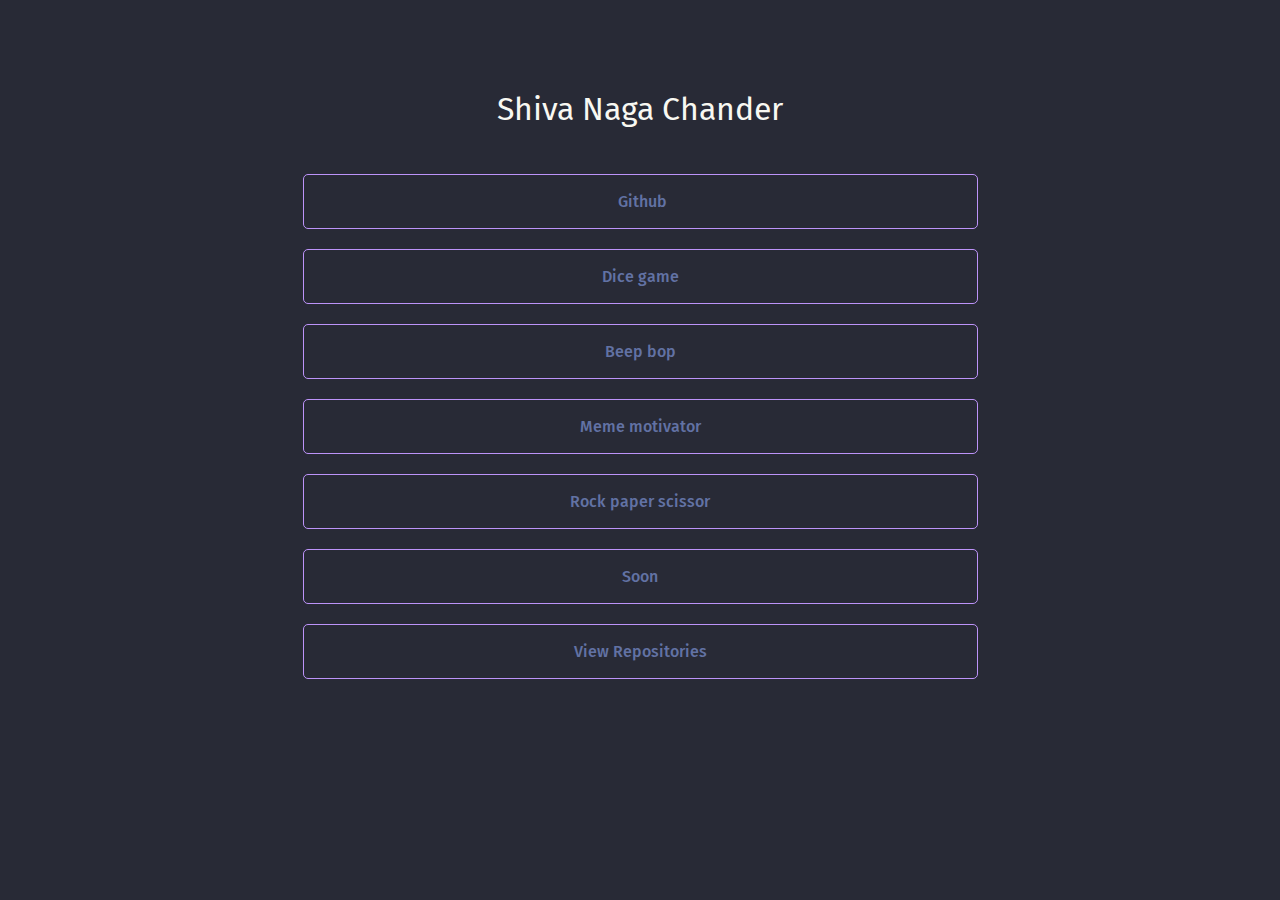
<file: index.html>
<!DOCTYPE html>
<html>
<head>
  <meta name="viewport" content="width=device-width, initial-scale=1">
  <meta charset="UTF-8">
  <title>Shiva Nc | JS projects</title>
  <link rel="stylesheet" href="styles.css">
</head>
<body>
  <br> <br> <br>
  <div id="links">
    </section>
    <div id="userName">
      Shiva Naga Chander
    </div><br>
    <div id="links">
      <a class="link" href="https://github.com/ShivaNagachander" target="_blank">
        <i class="fab fa-github">&nbsp;</i>Github
      </a>
      <a class="link" href="Dice throw/dicee.html" target="_blank">
        Dice game
      </a>
      <a class="link" href="Beep Boop/index.html" target="_blank">
        Beep bop
      </a>
      <a class="link" href="https://shivanagachander.github.io/FUTURE_FAST_NC_UPT/" target="_blank">
        Meme motivator
      </a>
      <a class="link" href="https://shivanagachander.github.io/PT_NC_Website_Compatible/" target="_blank">
        Rock paper scissor
      </a>
      <a class="link" href="https://github.com/ShivaNagachander/C-projects" target="_blank">
        Soon
      </a>
      <a class="link" href="https://github.com/ShivaNagachander?tab=repositories" target="_blank">
        View Repositories
      </a>
    </div>
  </div>
</body>
</html>
</file>
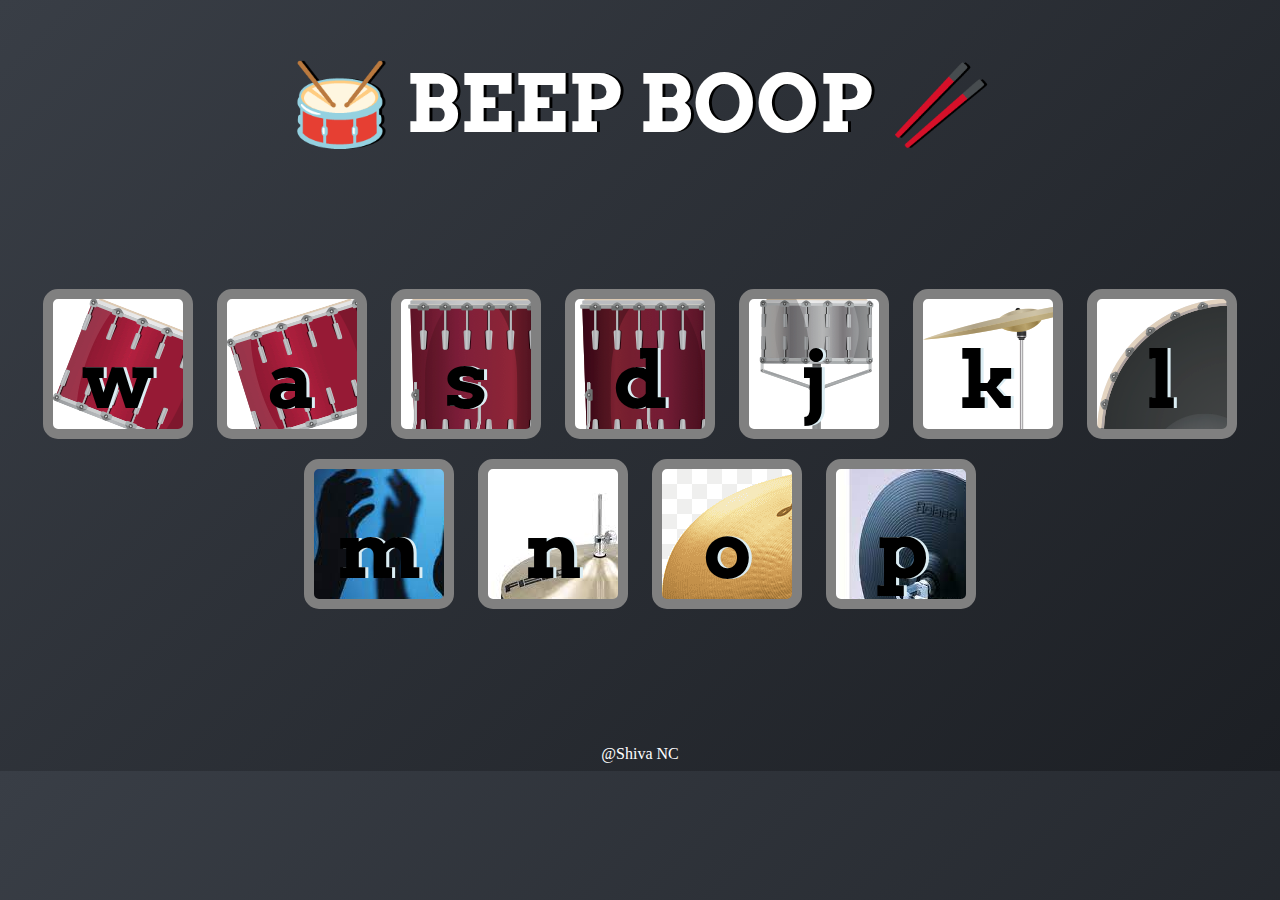
<file: Beep Boop/index.html>
<!DOCTYPE html>
<html lang="en" dir="ltr">

<head>
  <meta charset="utf-8">
  <title>BEEP BOOP | NC </title>
  <link rel="stylesheet" href="styles.css">
  <link rel="icon" href="images\brahmi.png" type="image/x-icon" />
  <link href="https://fonts.googleapis.com/css?family=Arvo" rel="stylesheet">
</head>

<body>
  <h1 id="title">🥁 BEEP BOOP 🥢</h1>
  <div class="set">
    <button class="w drum">w</button>
    <button class="a drum">a</button>
    <button class="s drum">s</button>
    <button class="d drum">d</button>
    <button class="j drum">j</button>
    <button class="k drum">k</button>
    <button class="l drum">l</button>
    <button class="m drum">m</button>
    <button class="n drum">n</button>
    <button class="o drum">o</button>
    <button class="p drum">p</button>
  </div>


<script src="index.js" charset="utf-8"></script>

<footer>
  <a href="https://github.com/ShivaNagachander">@Shiva NC</a>
 </footer>
</body>
</html>
</file>
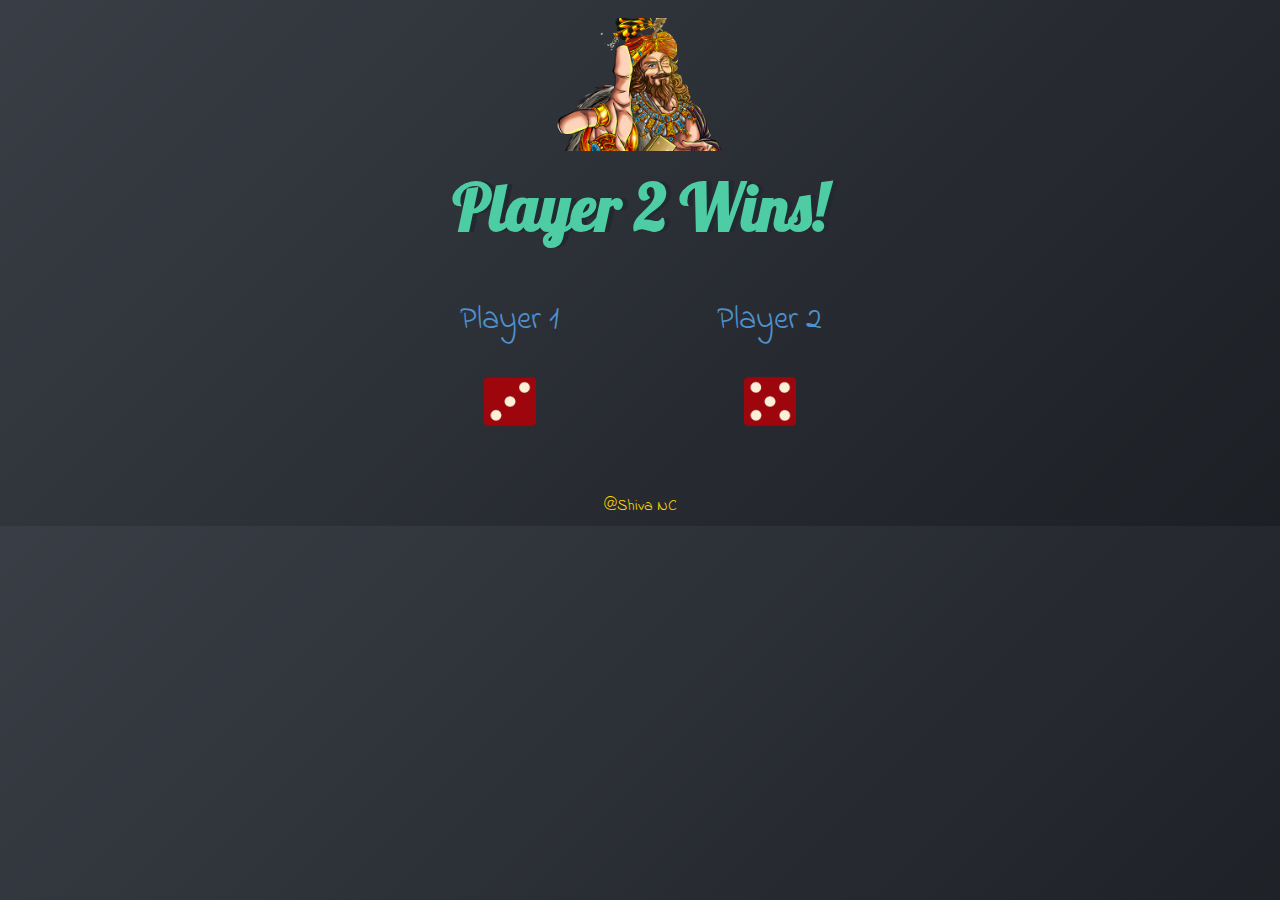
<file: Dice throw/dicee.html>
<!DOCTYPE html>
<html lang="en" dir="ltr">

<head>
  <meta charset="utf-8">
  <title>Dicee</title>
  <link rel="stylesheet" href="styles.css">
  <link href="https://fonts.googleapis.com/css?family=Indie+Flower|Lobster" rel="stylesheet">
</head>

<body>

  <div class="container">
    <h1>Refresh Me</h1>
    <div class="dice">
      <p>Player 1</p>
      <img class="img1" src="images/dice6.png">
    </div>

    <div class="dice">
      <p>Player 2</p>
      <img class="img2" src="images/dice6.png">
    </div>
  </div>
  <script src="index.js" charset="utf-8"></script>
</body>

<footer>
 <a href="https://github.com/ShivaNagachander">@Shiva NC</a>
</footer>

</html>
</file>
<file: styles.css>
@import url('https://fonts.googleapis.com/css2?family=Fira+Sans:wght@400;500&display=swap" rel="stylesheet');

:root {
  --font: 'Fira Sans', sans-serif;

  --background: #282a36;
  --selection: #44475a;
  --comment: #6272a4;
  --purple: #bd93f9;
  --white: #f8f8f2;
  --pink: #ff79c6;
}

body {
  background-color: var(--background);
  color: var(--white);
}



#userName {
  width: 100%;

  color: var(--white);

  font-family: var(--font);
  font-size: 2rem;
  font-weight: 400;

  text-align: center;
  text-decoration: none;

  line-height: 1.25;
  display: block;
}

#links {
  max-width: 675px;
  width: auto;

  display: block;

  margin: 27px auto;
}

.link {
  display: block;
  margin-bottom: 20px;
  padding: 17px;

  background-color: var(--background);
  color: var(--comment);

  font-family: var(--font);
  font-size: 1rem;
  font-weight: 500;

  border-radius: 5px;
  border: solid var(--purple) 1px;

  text-align: center;
  text-decoration: none;

  transition: all .25s cubic-bezier(.08, .59, .29, .99);

}

.link:hover {
  background-color: var(--selection);
  color: var(--purple);
}
</file>
<file: Beep Boop/styles.css>
body {
  text-align: center;
  background: linear-gradient(135deg, #393E46, #1C1F24);
}

h1 {
  font-size: 5rem;
  color: white;
  font-family: "Arvo", cursive;
  text-shadow: 3px 0 black;
}
h1:hover {
  transform: scale(1.1);
  transition: transform 0.3s ease;
}
footer {
  color: #DBEDF3;
  font-family: sans-serif;
}

.w {
  background-image: url("images/tom1.png");
}

.a {
  background-image: url("images/tom2.png");
}

.s {
  background-image: url("images/tom3.png");
}

.d {
  background-image: url("images/tom4.png");
}

.j {
  background-image: url("images/snare.png");
}

.k {
  background-image: url("images/crash.png");
}

.l {
  background-image: url("images/kick.png");
}

.m {
  background-image: url("images/images.jpg");
}
.n {
  background-image: url("images/download.jpg");
}
.o {
  background-image: url("images/ride.png");
}
.p {
  background-image: url("images/open.jpg");
}
.set {
  margin: 10% auto;
}

.pressed {
  box-shadow: 0 3px 4px 0 #DBEDF3;
  opacity: 0.5;
}

.red {
  color: red;
}

.drum {
  outline: none;
  border: 10px solid grey;
  font-size: 5rem;
  font-family: 'Arvo', cursive;
  line-height: 2;
  font-weight: 900;
  color: black;
  text-shadow: 3px 0 #DBEDF3;
  border-radius: 15px;
  display: inline-block;
  width: 150px;
  height: 150px;
  text-align: center;
  margin: 10px;
  background-color: white;
}

a {
  text-decoration: none;
  color: white;
  text-align: center;
  font-family: 'Indie Flower', cursive;
}

a:hover {
  color: yellowgreen;
}
</file>
<file: Dice throw/styles.css>
.container {
  width: 70%;
  margin: auto;
  text-align: center;
}

.dice {
  text-align: center;
  display: inline-block;

}

body {
  background: linear-gradient(135deg, #393E46, #1C1F24);

}

h1 {
  margin: 18px;
  font-family: 'Lobster', cursive;
  text-shadow: 5px 0 #232931;
  font-size: 4rem;
  color: #4ECCA3;
}

p {
  font-size: 2rem;
  color: #4e91cc;
  font-family: 'Indie Flower', cursive;
}

img {
  width: 20%;
}

img:hover {
  transform: scale(1.1);
  transition: transform 0.3s ease;
}

footer {
  margin-top: 5%;
  color: #eeeeee;
  text-align: center;
  font-family: 'Indie Flower', cursive;

}

a {
  text-decoration: none;
  color: #FFD700;
}

a:hover,
p:hover {
  color: whitesmoke;
}
</file>
